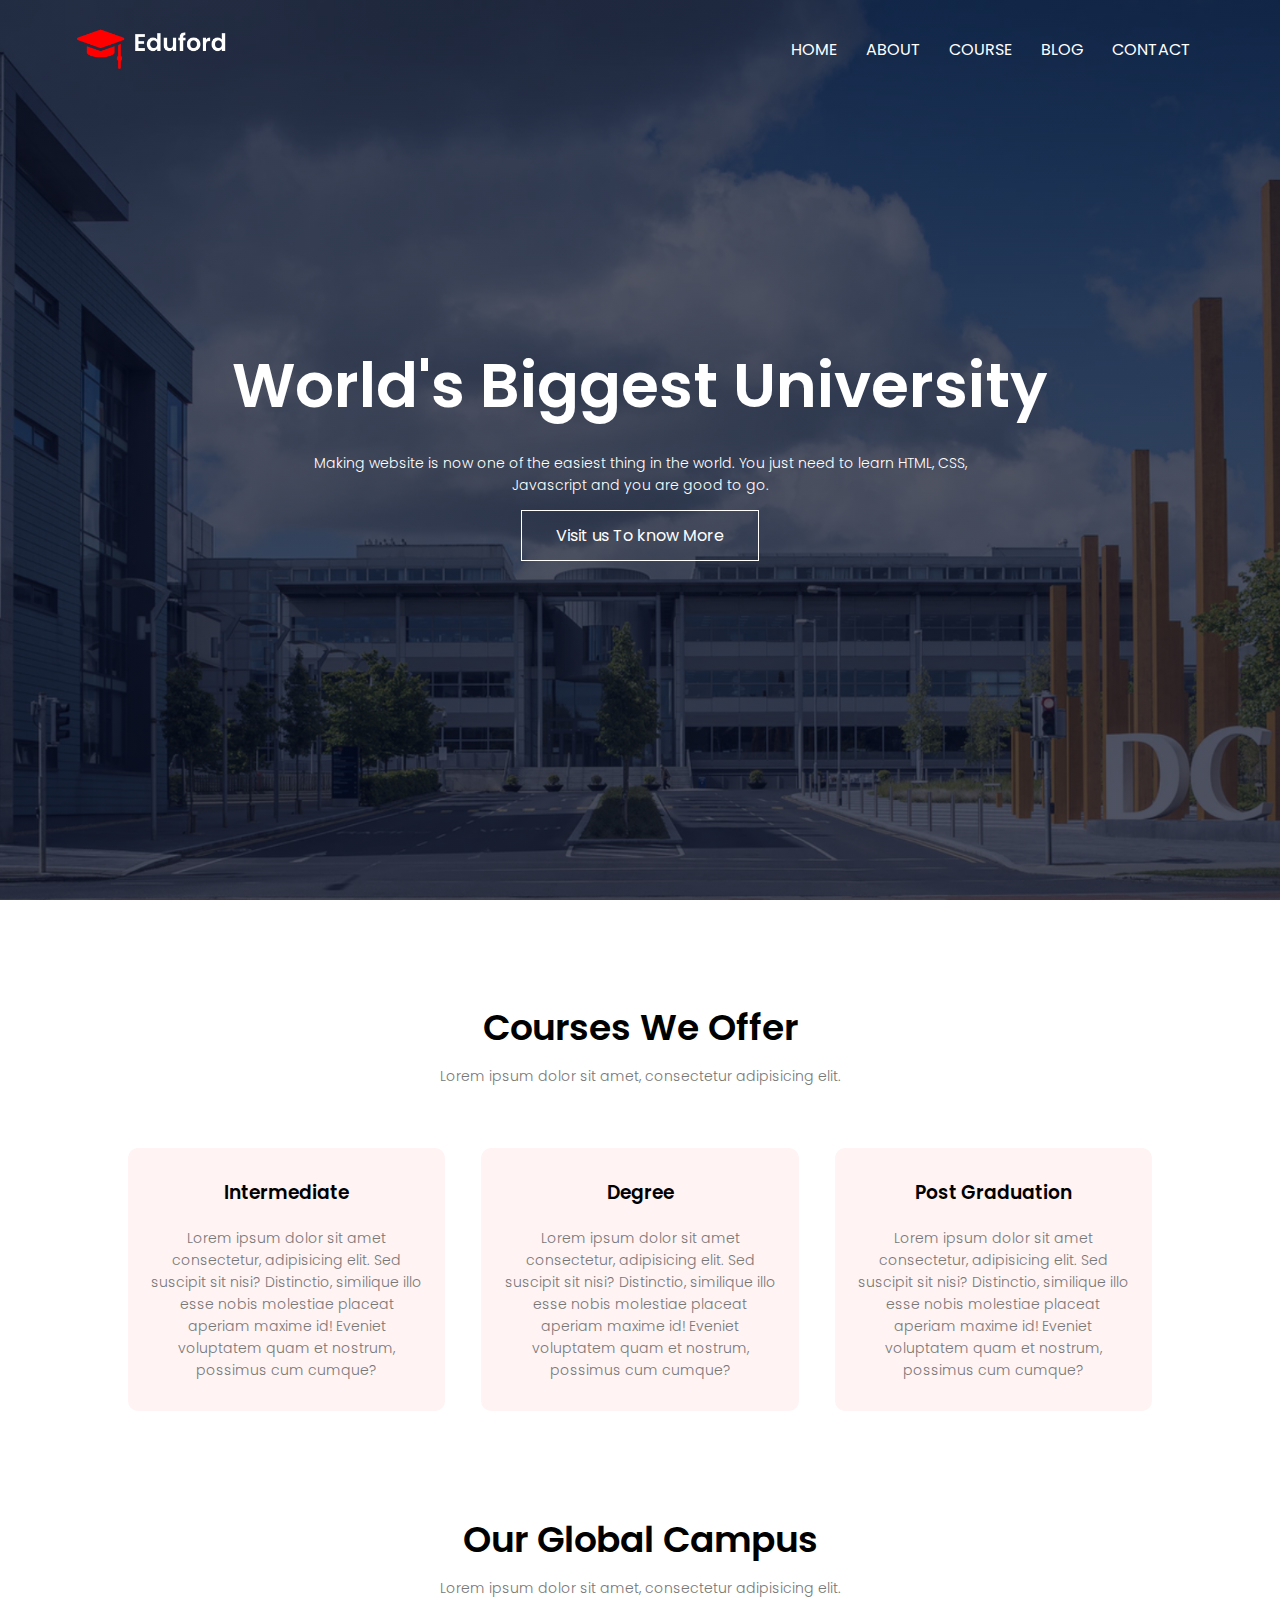
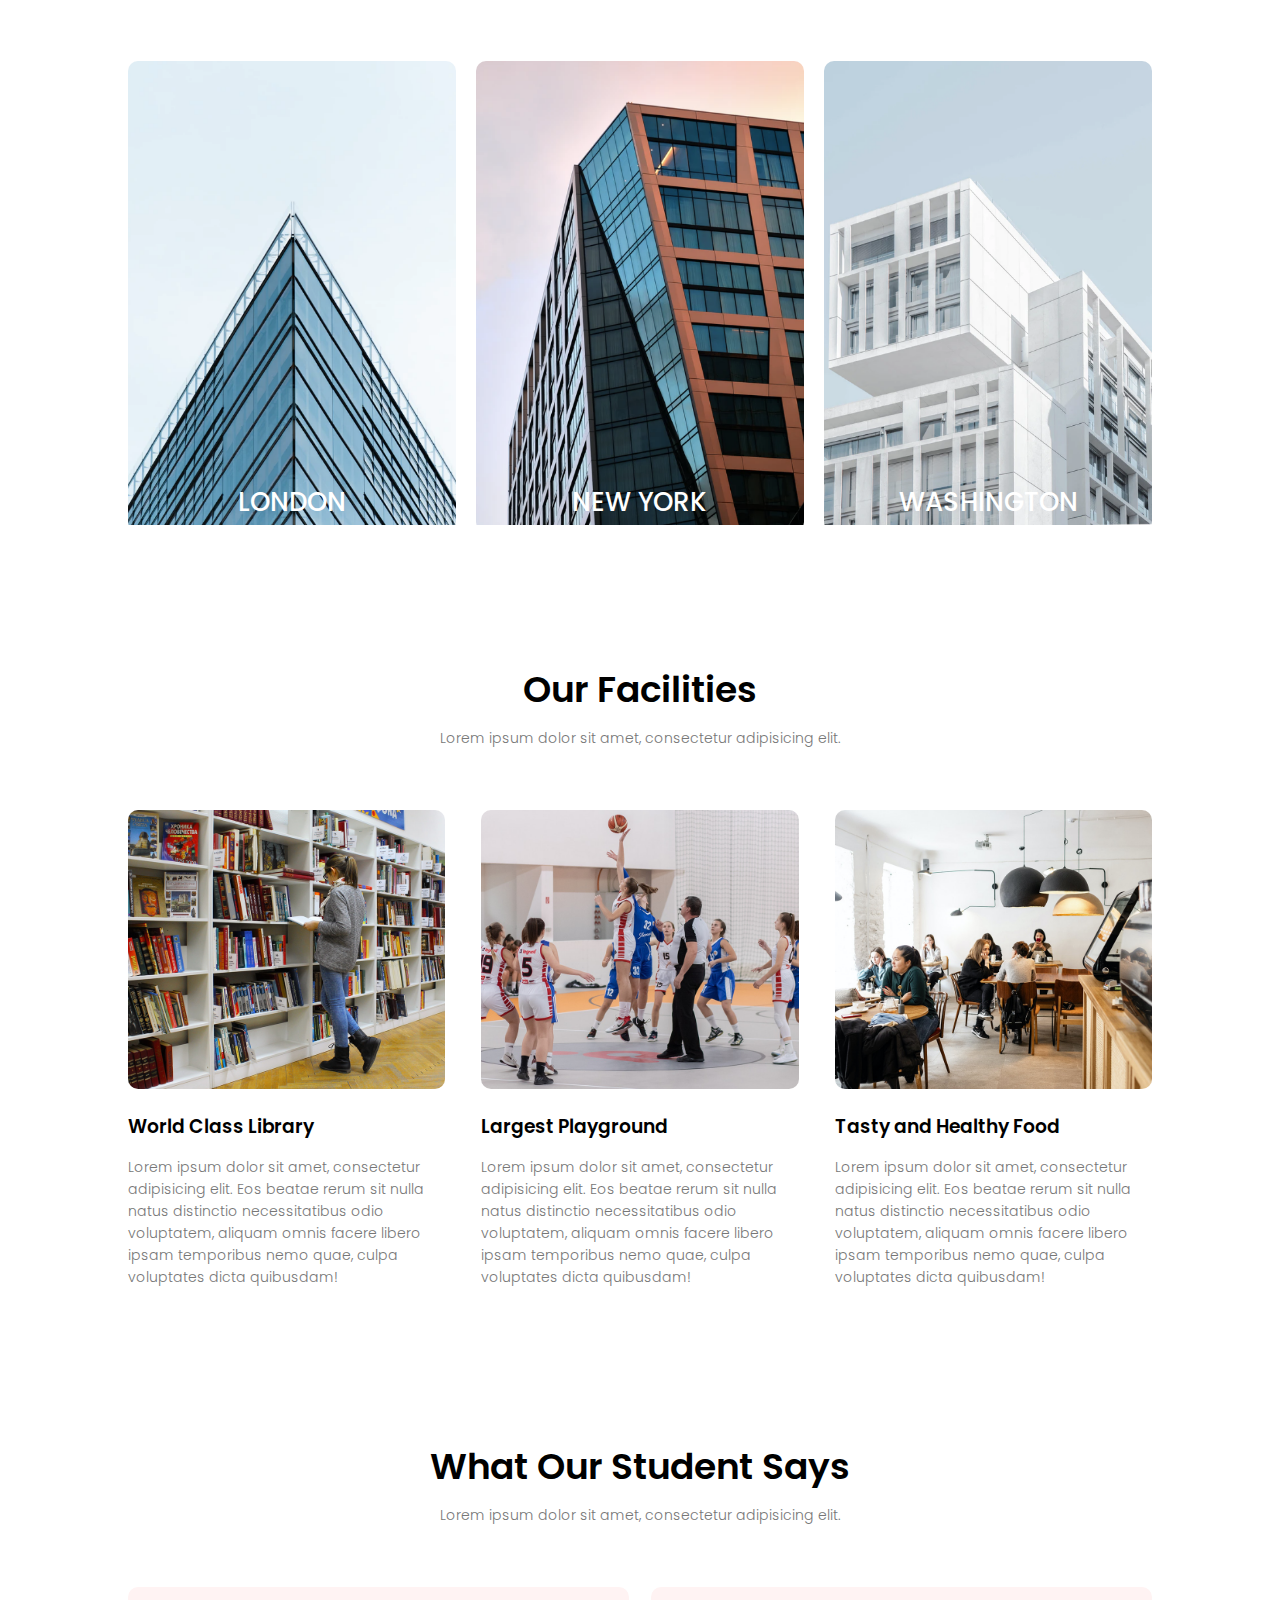
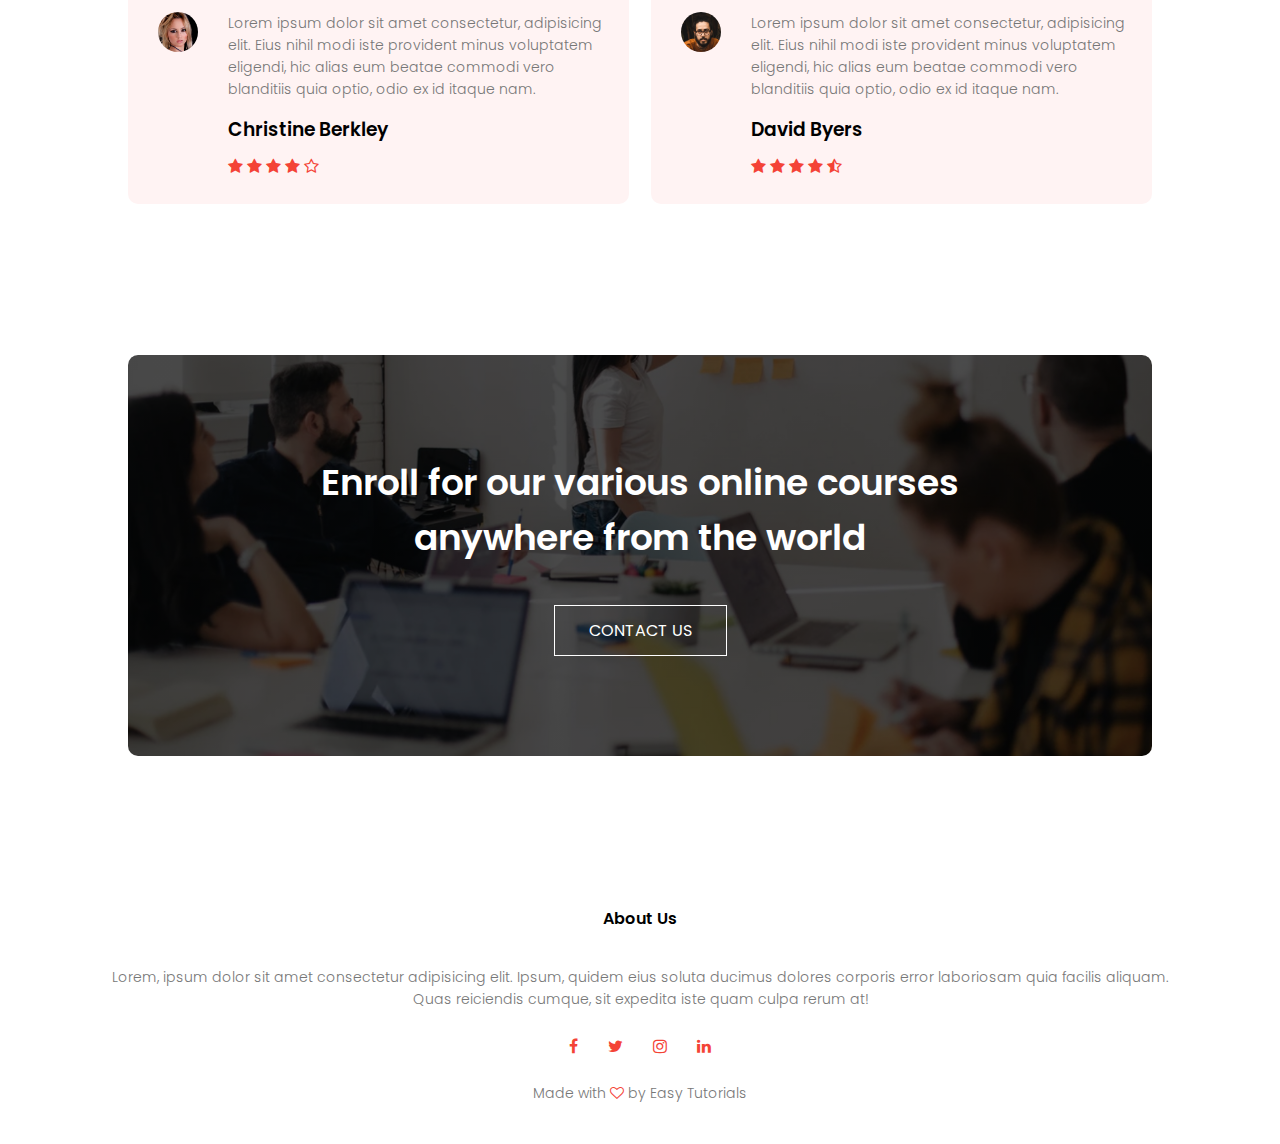
<file: index.html>
<!DOCTYPE html>
<html lang="en">
<head>
    <meta charset="UTF-8">
    <meta http-equiv="X-UA-Compatible" content="IE=edge">
    <meta name="viewport" content="width=device-width, initial-scale=1.0">
    <title>University Website Design</title>
    <link rel="stylesheet" href="./style.css">
    <link rel="preconnect" href="https://fonts.googleapis.com">
    <link rel="preconnect" href="https://fonts.gstatic.com" crossorigin>
    <link href="https://fonts.googleapis.com/css2?family=Fira+Sans:wght@400;500;600;700&family=Poppins:wght@100;200;300;400;600;700&display=swap" rel="stylesheet">
    <link rel="stylesheet" href="https://maxcdn.bootstrapcdn.com/font-awesome/4.7.0/css/font-awesome.min.css">
</head>
<body>
<section class="header">
    <nav>
        <a href="index.html"><img src="./resources/images/logo.png" alt=""></a>
        <div class="nav-links" id="navLinks">
            <i class="fa fa-times" onclick="hideMenu()"></i>
            <ul>
                <li><a href="./index.html">HOME</a></li>
                <li><a href="./about.html">ABOUT</a></li>
                <li><a href="./course.html">COURSE</a></li>
                <li><a href="./blog.html">BLOG</a></li>
                <li><a href="./contact.html">CONTACT</a></li>
            </ul>
        </div>
        <i class="fa fa-bars " onclick="showMenu()"></i>
    </nav>
    <div class="text-box"> 
    <h1>World's Biggest University</h1>
    <p>Making website is now one of the easiest thing in the world.
    You just need to learn HTML, CSS, <br> Javascript and you are good to go.
    </p>
    <a href="" class="hero-btn">Visit us To know More</a>
</div> 
</section>  

<!------ Course------->
<section class="course">
    <h1>Courses We Offer</h1>
    <p>Lorem ipsum dolor sit amet, consectetur adipisicing elit.</p>
    
    <div class="row">
        <div class="course-col">
            <h3>Intermediate</h3>
            <p>Lorem ipsum dolor sit amet consectetur, adipisicing elit. Sed suscipit sit nisi? Distinctio, similique illo esse nobis molestiae placeat aperiam maxime id! Eveniet voluptatem quam et nostrum, possimus cum cumque?</p>

        </div>
        <div class="course-col">
            <h3>Degree</h3>
            <p>Lorem ipsum dolor sit amet consectetur, adipisicing elit. Sed suscipit sit nisi? Distinctio, similique illo esse nobis molestiae placeat aperiam maxime id! Eveniet voluptatem quam et nostrum, possimus cum cumque?</p>
        </div>
        <div class="course-col">
            <h3>Post Graduation</h3>
            <p>Lorem ipsum dolor sit amet consectetur, adipisicing elit. Sed suscipit sit nisi? Distinctio, similique illo esse nobis molestiae placeat aperiam maxime id! Eveniet voluptatem quam et nostrum, possimus cum cumque?</p>
        </div>

    </div>
</section>

<!------ Campus------->
<section class="campus">
    <h1>Our Global Campus</h1>
    <p>Lorem ipsum dolor sit amet, consectetur adipisicing elit.</p>
    <div class="row">
        <div class="campus-col">
            <img src="./resources/images/london.png" alt="">
            <div class="layer">
                <h3>LONDON</h3>
            </div>
        </div>
        <div class="campus-col">
            <img src="./resources/images/newyork.png" alt="">
            <div class="layer">
                <h3>NEW YORK</h3>
            </div>
        </div>
        <div class="campus-col">
            <img src="./resources/images/washington.png" alt="">
            <div class="layer">
                <h3>WASHINGTON</h3>
            </div>
        </div>
    </div>

</section>
<!------ Facilities------->
<section class="facilities">
    <h1>Our Facilities</h1>
    <p>Lorem ipsum dolor sit amet, consectetur adipisicing elit.</p>
    <div class="row">
        <div class="facilities-col">
            <img src="./resources/images/library.png" alt="">
            <h3>World Class Library</h3>
            <p>Lorem ipsum dolor sit amet, consectetur adipisicing elit. Eos beatae rerum sit nulla natus distinctio necessitatibus odio voluptatem, aliquam omnis facere libero ipsam temporibus nemo quae, culpa voluptates dicta quibusdam!</p>

        </div>
        <div class="facilities-col">
            <img src="./resources/images/basketball.png" alt="">
            <h3>Largest Playground</h3>
            <p>Lorem ipsum dolor sit amet, consectetur adipisicing elit. Eos beatae rerum sit nulla natus distinctio necessitatibus odio voluptatem, aliquam omnis facere libero ipsam temporibus nemo quae, culpa voluptates dicta quibusdam!</p>
        </div>
        <div class="facilities-col">
            <img src="./resources/images/cafeteria.png" alt="">
            <h3>Tasty and Healthy Food</h3>
            <p>Lorem ipsum dolor sit amet, consectetur adipisicing elit. Eos beatae rerum sit nulla natus distinctio necessitatibus odio voluptatem, aliquam omnis facere libero ipsam temporibus nemo quae, culpa voluptates dicta quibusdam!</p>
        </div>
    </div>
</section>

<!------ Testimonials------->
<section class="testimonials">
    <h1>What Our Student Says</h1>
    <p>Lorem ipsum dolor sit amet, consectetur adipisicing elit.</p>
    <div class="row">
        <div class="testimonial-col">
            <img src="./resources/images/user1.jpg" alt="">
            <div>
                <p>Lorem ipsum dolor sit amet consectetur, adipisicing elit. Eius nihil modi iste provident minus voluptatem eligendi, hic alias eum beatae commodi vero blanditiis quia optio, odio ex id itaque nam.</p>
                <h3>Christine Berkley</h3>
                <i class="fa fa-star"></i>
                <i class="fa fa-star"></i>
                <i class="fa fa-star"></i>
                <i class="fa fa-star"></i>
                <i class="fa fa-star-o"></i>
            </div>
        </div>
        <div class="testimonial-col">
            <img src="./resources/images/user2.jpg" alt="">
            <div>
                <p>Lorem ipsum dolor sit amet consectetur, adipisicing elit. Eius nihil modi iste provident minus voluptatem eligendi, hic alias eum beatae commodi vero blanditiis quia optio, odio ex id itaque nam.</p>
                <h3>David Byers</h3>
                <i class="fa fa-star"></i>
                <i class="fa fa-star"></i>
                <i class="fa fa-star"></i>
                <i class="fa fa-star"></i>
                <i class="fa fa-star-half-o"></i>
            </div>
        </div>
        
    </div>
</section>
<!------ Call to action------->
<section class="cta">
    <h1>Enroll for our various online courses <br> anywhere from the world</h1>
    <a href="" class="hero-btn">CONTACT US</a>
</section>

<!------ Footer------->
<section class="footer">
    <h4>About Us</h4>
    <p>Lorem, ipsum dolor sit amet consectetur adipisicing elit. Ipsum, quidem eius soluta ducimus dolores corporis error laboriosam quia facilis aliquam. <br> Quas reiciendis cumque, sit expedita iste quam culpa rerum at!</p>
    <div class="icons">
        <i class="fa fa-facebook"></i>
        <i class="fa fa-twitter"></i>
        <i class="fa fa-instagram"></i>
        <i class="fa fa-linkedin"></i>
    </div>
    <p>Made with  <i class="fa fa-heart-o"></i> by Easy Tutorials</p>
</section>

<!------ JavaScript for Toggle Menu------->
<script>
    var navLinks = document.getElementById("navLinks");

    function showMenu(){
        navLinks.style.right = "0";
    }
    function hideMenu(){
        navLinks.style.right = "-200px";
    }
</script> 

</body>
</html>
</file>
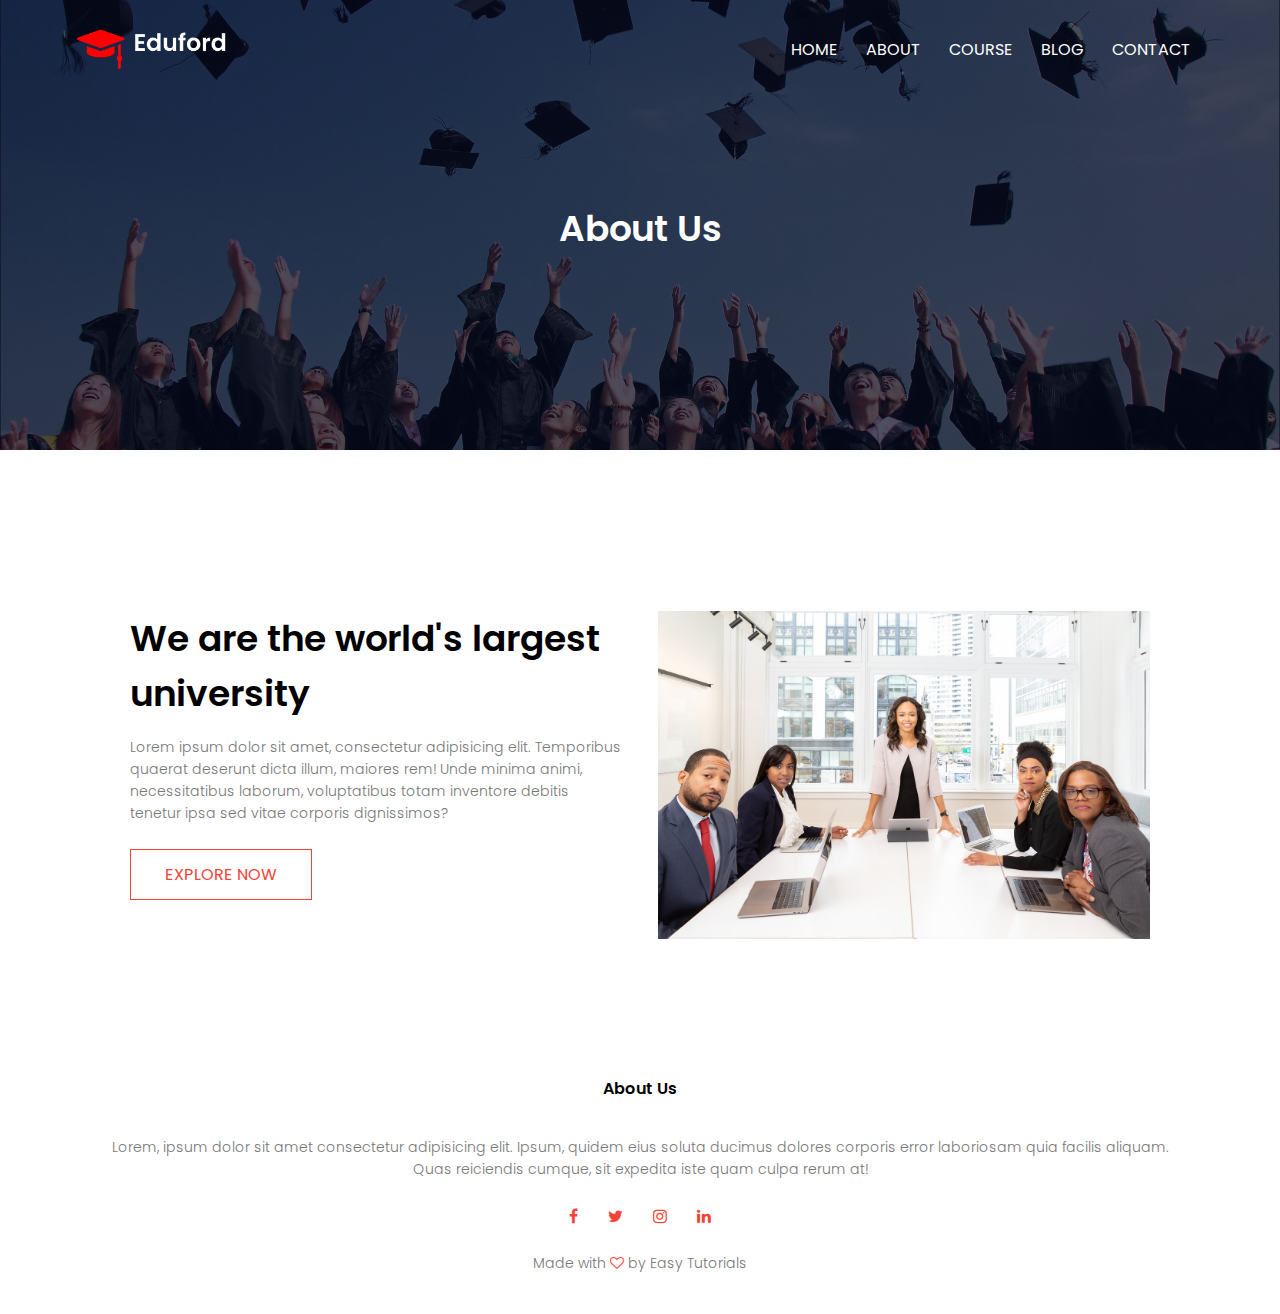
<file: about.html>
<!DOCTYPE html>
<html lang="en">
<head>
    <meta charset="UTF-8">
    <meta http-equiv="X-UA-Compatible" content="IE=edge">
    <meta name="viewport" content="width=device-width, initial-scale=1.0">
    <title>University Website Design</title>
    <link rel="stylesheet" href="./style.css">
    <link rel="preconnect" href="https://fonts.googleapis.com">
    <link rel="preconnect" href="https://fonts.gstatic.com" crossorigin>
    <link href="https://fonts.googleapis.com/css2?family=Fira+Sans:wght@400;500;600;700&family=Poppins:wght@100;200;300;400;600;700&display=swap" rel="stylesheet">
    <link rel="stylesheet" href="https://maxcdn.bootstrapcdn.com/font-awesome/4.7.0/css/font-awesome.min.css">
</head>
<body>
<section class="sub-header">
    <nav>
        <a href="index.html"><img src="./resources/images/logo.png" alt=""></a>
        <div class="nav-links" id="navLinks">
            <i class="fa fa-times" onclick="hideMenu()"></i>
            <ul>
                <li><a href="./index.html">HOME</a></li>
                <li><a href="./about.html">ABOUT</a></li>
                <li><a href="./course.html">COURSE</a></li>
                <li><a href="./blog.html">BLOG</a></li>
                <li><a href="./contact.html">CONTACT</a></li>
            </ul>
        </div>
        <i class="fa fa-bars " onclick="showMenu()"></i>
    </nav>
    <h1>About Us</h1>
</section>  
<!------ about us content------->

<section class="about-us">
    <div class="row">
        <div class="about-col">
            <h1>We are the world's largest university</h1>
            <p>Lorem ipsum dolor sit amet, consectetur adipisicing elit. Temporibus quaerat deserunt dicta illum, maiores rem! Unde minima animi, necessitatibus laborum, voluptatibus totam inventore debitis tenetur ipsa sed vitae corporis dignissimos?</p>
            <a href="" class="hero-btn red-btn"  >EXPLORE NOW</a>
        </div>
        <div class="about-col">
            <img src="./resources/images/about.jpg" alt="">
        </div>
    </div>
</section>




<!------ Footer------->
<section class="footer">
    <h4>About Us</h4>
    <p>Lorem, ipsum dolor sit amet consectetur adipisicing elit. Ipsum, quidem eius soluta ducimus dolores corporis error laboriosam quia facilis aliquam. <br> Quas reiciendis cumque, sit expedita iste quam culpa rerum at!</p>
    <div class="icons">
        <i class="fa fa-facebook"></i>
        <i class="fa fa-twitter"></i>
        <i class="fa fa-instagram"></i>
        <i class="fa fa-linkedin"></i>
    </div>
    <p>Made with  <i class="fa fa-heart-o"></i> by Easy Tutorials</p>
</section>

<!------ JavaScript for Toggle Menu------->
<script>
    var navLinks = document.getElementById("navLinks");

    function showMenu(){
        navLinks.style.right = "0";
    }
    function hideMenu(){
        navLinks.style.right = "-200px";
    }
</script> 

</body>
</html>
</file>
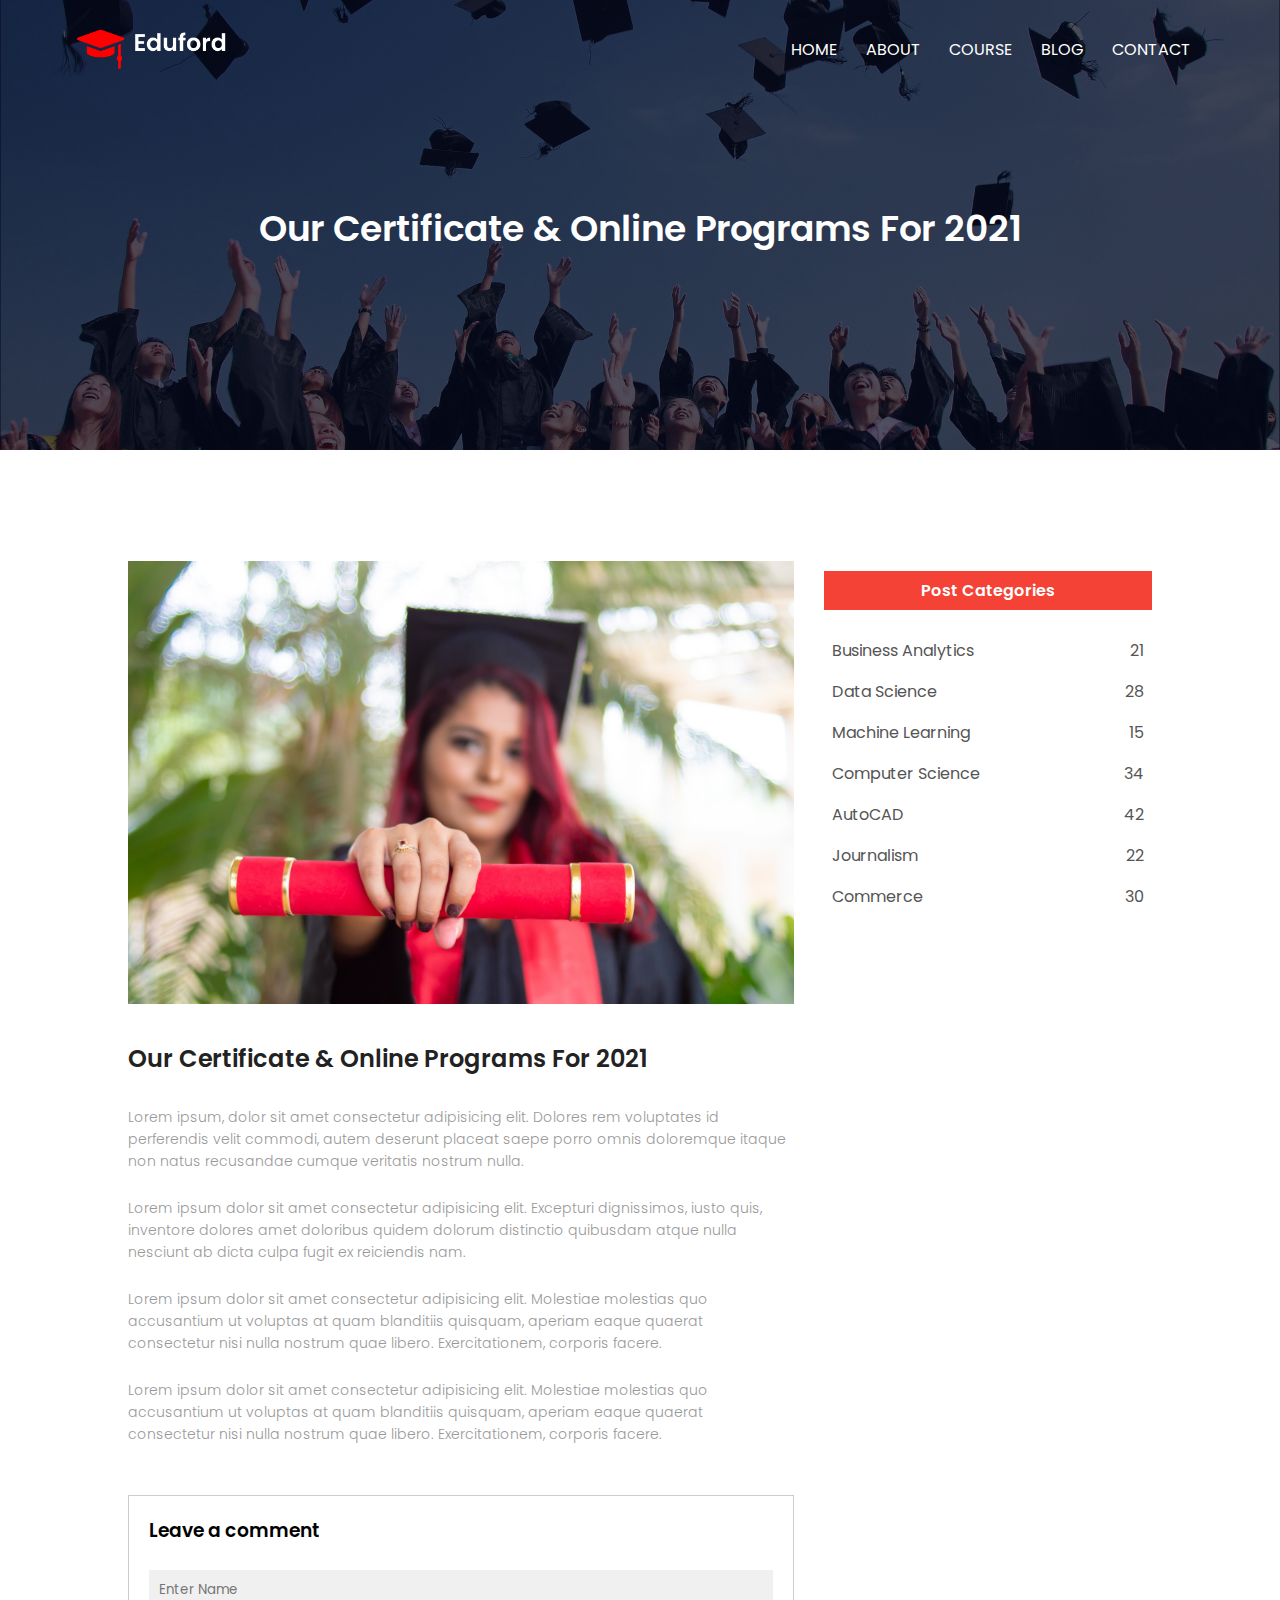
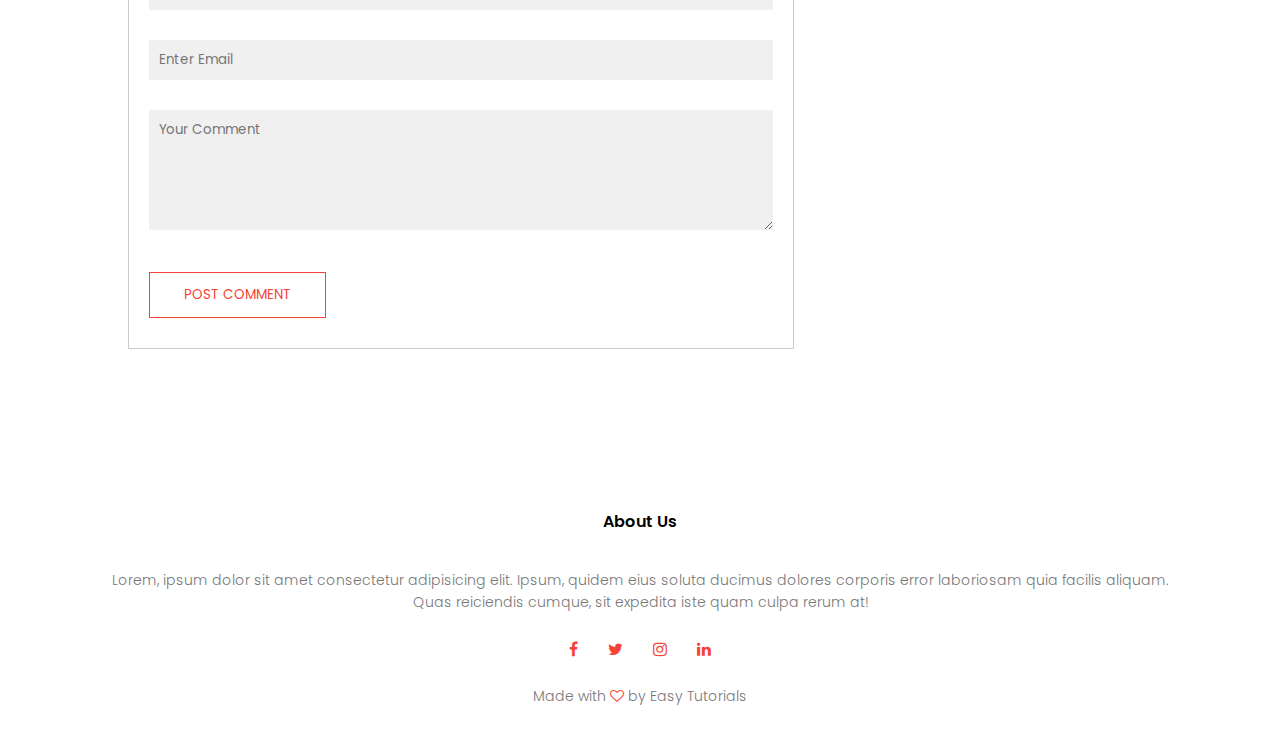
<file: blog.html>
<!DOCTYPE html>
<html lang="en">
<head>
    <meta charset="UTF-8">
    <meta http-equiv="X-UA-Compatible" content="IE=edge">
    <meta name="viewport" content="width=device-width, initial-scale=1.0">
    <title>University Website Design</title>
    <link rel="stylesheet" href="./style.css">
    <link rel="preconnect" href="https://fonts.googleapis.com">
    <link rel="preconnect" href="https://fonts.gstatic.com" crossorigin>
    <link href="https://fonts.googleapis.com/css2?family=Fira+Sans:wght@400;500;600;700&family=Poppins:wght@100;200;300;400;600;700&display=swap" rel="stylesheet">
    <link rel="stylesheet" href="https://maxcdn.bootstrapcdn.com/font-awesome/4.7.0/css/font-awesome.min.css">
</head>
<body>
<section class="sub-header">
    <nav>
        <a href="index.html"><img src="./resources/images/logo.png" alt=""></a>
        <div class="nav-links" id="navLinks">
            <i class="fa fa-times" onclick="hideMenu()"></i>
            <ul>
                <li><a href="./index.html">HOME</a></li>
                <li><a href="./about.html">ABOUT</a></li>
                <li><a href="./course.html">COURSE</a></li>
                <li><a href="./blog.html">BLOG</a></li>
                <li><a href="./contact.html">CONTACT</a></li>
            </ul>
        </div>
        <i class="fa fa-bars " onclick="showMenu()"></i>
    </nav>
    <h1>Our Certificate & Online Programs For 2021</h1>
</section>  
<!------ blog page content------->

<section class="blog-content">
    <div class="row">
        <div class="blog-left">
            <img src="./resources/images/certificate.jpg" alt="">
            <h2>Our Certificate & Online Programs For 2021</h2>
            <p>Lorem ipsum, dolor sit amet consectetur adipisicing elit. Dolores rem voluptates id perferendis velit commodi, autem deserunt placeat saepe porro omnis doloremque itaque non natus recusandae cumque veritatis nostrum nulla.</p>
            <br>
            <p>Lorem ipsum dolor sit amet consectetur adipisicing elit. Excepturi dignissimos, iusto quis, inventore dolores amet doloribus quidem dolorum distinctio quibusdam atque nulla nesciunt ab dicta culpa fugit ex reiciendis nam.</p>
            <br>
            <p>Lorem ipsum dolor sit amet consectetur adipisicing elit. Molestiae molestias quo accusantium ut voluptas at quam blanditiis quisquam, aperiam eaque quaerat consectetur nisi nulla nostrum quae libero. Exercitationem, corporis facere.</p>
            <br>
            <p>Lorem ipsum dolor sit amet consectetur adipisicing elit. Molestiae molestias quo accusantium ut voluptas at quam blanditiis quisquam, aperiam eaque quaerat consectetur nisi nulla nostrum quae libero. Exercitationem, corporis facere.</p>
            <div class="comment-box">
                <h3>Leave a comment</h3>

                <form class="comment-form">
                    <input type="text" placeholder="Enter Name">
                    <input type="text" placeholder="Enter Email">
                    <textarea rows="5" placeholder="Your Comment"></textarea>
                    <button type="submit" class="hero-btn red-btn">POST COMMENT</button>
                </form>
            </div>
        </div>
        <div class="blog-right">
            <h3>Post Categories</h3>
            <div>
                <span>Business Analytics</span>
                <span>21</span>
            </div>
            <div>
                <span>Data Science</span>
                <span>28</span>
            </div>
            <div>
                <span>Machine Learning</span>
                <span>15</span>
            </div>
            <div>
                <span>Computer Science</span>
                <span>34</span>
            </div>
            <div>
                <span>AutoCAD</span>
                <span>42</span>
            </div>
            <div>
                <span>Journalism</span>
                <span>22</span>
            </div>
            <div>
                <span>Commerce</span>
                <span>30</span>
            </div>

        </div>
    </div>
</section>








<!------ Footer------->
<section class="footer">
    <h4>About Us</h4>
    <p>Lorem, ipsum dolor sit amet consectetur adipisicing elit. Ipsum, quidem eius soluta ducimus dolores corporis error laboriosam quia facilis aliquam. <br> Quas reiciendis cumque, sit expedita iste quam culpa rerum at!</p>
    <div class="icons">
        <i class="fa fa-facebook"></i>
        <i class="fa fa-twitter"></i>
        <i class="fa fa-instagram"></i>
        <i class="fa fa-linkedin"></i>
    </div>
    <p>Made with  <i class="fa fa-heart-o"></i> by Easy Tutorials</p>
</section>

<!------ JavaScript for Toggle Menu------->
<script>
    var navLinks = document.getElementById("navLinks");

    function showMenu(){
        navLinks.style.right = "0";
    }
    function hideMenu(){
        navLinks.style.right = "-200px";
    }
</script> 

</body>
</html>
</file>
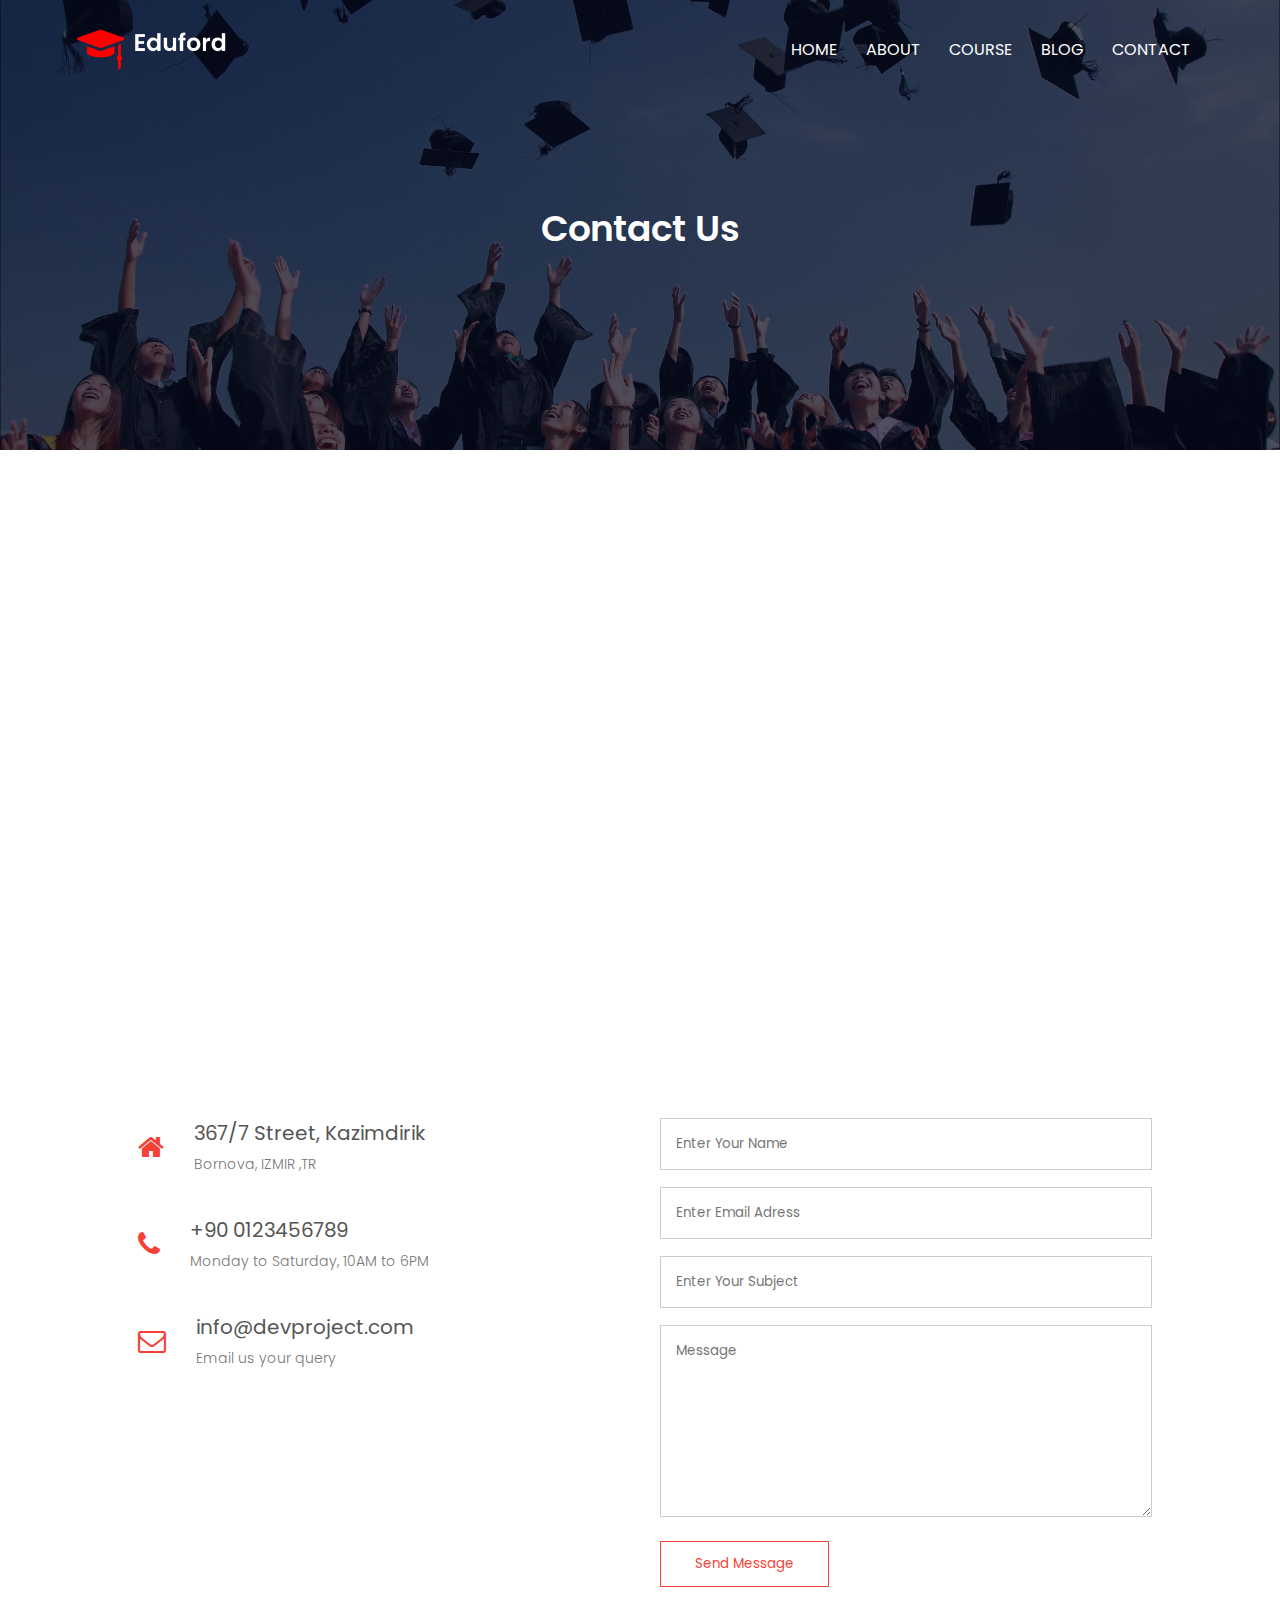
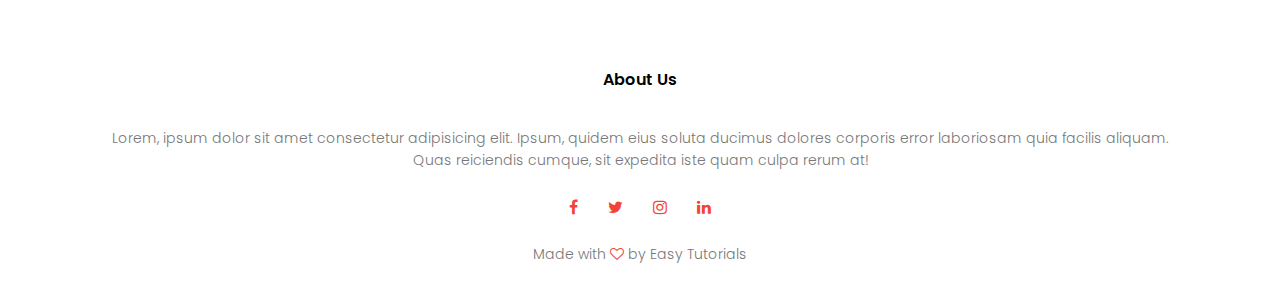
<file: contact.html>
<!DOCTYPE html>
<html lang="en">
<head>
    <meta charset="UTF-8">
    <meta http-equiv="X-UA-Compatible" content="IE=edge">
    <meta name="viewport" content="width=device-width, initial-scale=1.0">
    <title>University Website Design</title>
    <link rel="stylesheet" href="./style.css">
    <link rel="preconnect" href="https://fonts.googleapis.com">
    <link rel="preconnect" href="https://fonts.gstatic.com" crossorigin>
    <link href="https://fonts.googleapis.com/css2?family=Fira+Sans:wght@400;500;600;700&family=Poppins:wght@100;200;300;400;600;700&display=swap" rel="stylesheet">
    <link rel="stylesheet" href="https://maxcdn.bootstrapcdn.com/font-awesome/4.7.0/css/font-awesome.min.css">
</head>
<body>
<section class="sub-header">
    <nav>
        <a href="index.html"><img src="./resources/images/logo.png" alt=""></a>
        <div class="nav-links" id="navLinks">
            <i class="fa fa-times" onclick="hideMenu()"></i>
            <ul>
                <li><a href="./index.html">HOME</a></li>
                <li><a href="./about.html">ABOUT</a></li>
                <li><a href="./course.html">COURSE</a></li>
                <li><a href="./blog.html">BLOG</a></li>
                <li><a href="./contact.html">CONTACT</a></li>
            </ul>
        </div>
        <i class="fa fa-bars " onclick="showMenu()"></i>
    </nav>
    <h1>Contact Us</h1>
</section>  

<!------ Contact us------->
<section class="location">
    <iframe src="https://www.google.com/maps/embed?pb=!1m18!1m12!1m3!1d24996.881670666215!2d27.20085040441472!3d38.45047154341154!2m3!1f0!2f0!3f0!3m2!1i1024!2i768!4f13.1!3m3!1m2!1s0x14b962d27b991595%3A0x14af209a29c86736!2sForum%20Bornova!5e0!3m2!1sen!2str!4v1656756552174!5m2!1sen!2str" width="600" height="450" style="border:0;" allowfullscreen="" loading="lazy" referrerpolicy="no-referrer-when-downgrade"></iframe>
    
</section>

<section class="contact-us">
    <div class="row">
        <div class="contact-col">
            <div>
                <i class="fa fa-home"></i>
                <span>
                    <h5>367/7 Street, Kazimdirik</h5>
                    <p>Bornova, IZMIR ,TR</p>
                </span>
            </div>
            <div>
                <i class="fa fa-phone"></i>
                <span>
                    <h5>+90 0123456789</h5>
                    <p>Monday to Saturday, 10AM to 6PM</p>
                </span>
            </div>
            <div>
                <i class="fa fa-envelope-o"></i>
                <span>
                    <h5>info@devproject.com</h5>
                    <p>Email us your query</p>
                </span>
            </div>
        </div>
        <div class="contact-col">
            <form action="" >
                <input type="text" name="name" placeholder="Enter Your Name" required>
                <input type="email" name="email" placeholder="Enter Email Adress" required>
                <input type="email" name="subject" placeholder="Enter Your Subject" required>
                <textarea rows="8" name="message"  placeholder="Message" required></textarea>
                <button type="submit" class="hero-btn red-btn">Send Message</button>
            </form>
        </div>
    </div>
</section>





<!------ Footer------->
<section class="footer">
    <h4>About Us</h4>
    <p>Lorem, ipsum dolor sit amet consectetur adipisicing elit. Ipsum, quidem eius soluta ducimus dolores corporis error laboriosam quia facilis aliquam. <br> Quas reiciendis cumque, sit expedita iste quam culpa rerum at!</p>
    <div class="icons">
        <i class="fa fa-facebook"></i>
        <i class="fa fa-twitter"></i>
        <i class="fa fa-instagram"></i>
        <i class="fa fa-linkedin"></i>
    </div>
    <p>Made with  <i class="fa fa-heart-o"></i> by Easy Tutorials</p>
</section>

<!------ JavaScript for Toggle Menu------->
<script>
    var navLinks = document.getElementById("navLinks");

    function showMenu(){
        navLinks.style.right = "0";
    }
    function hideMenu(){
        navLinks.style.right = "-200px";
    }
</script> 

</body>
</html>
</file>
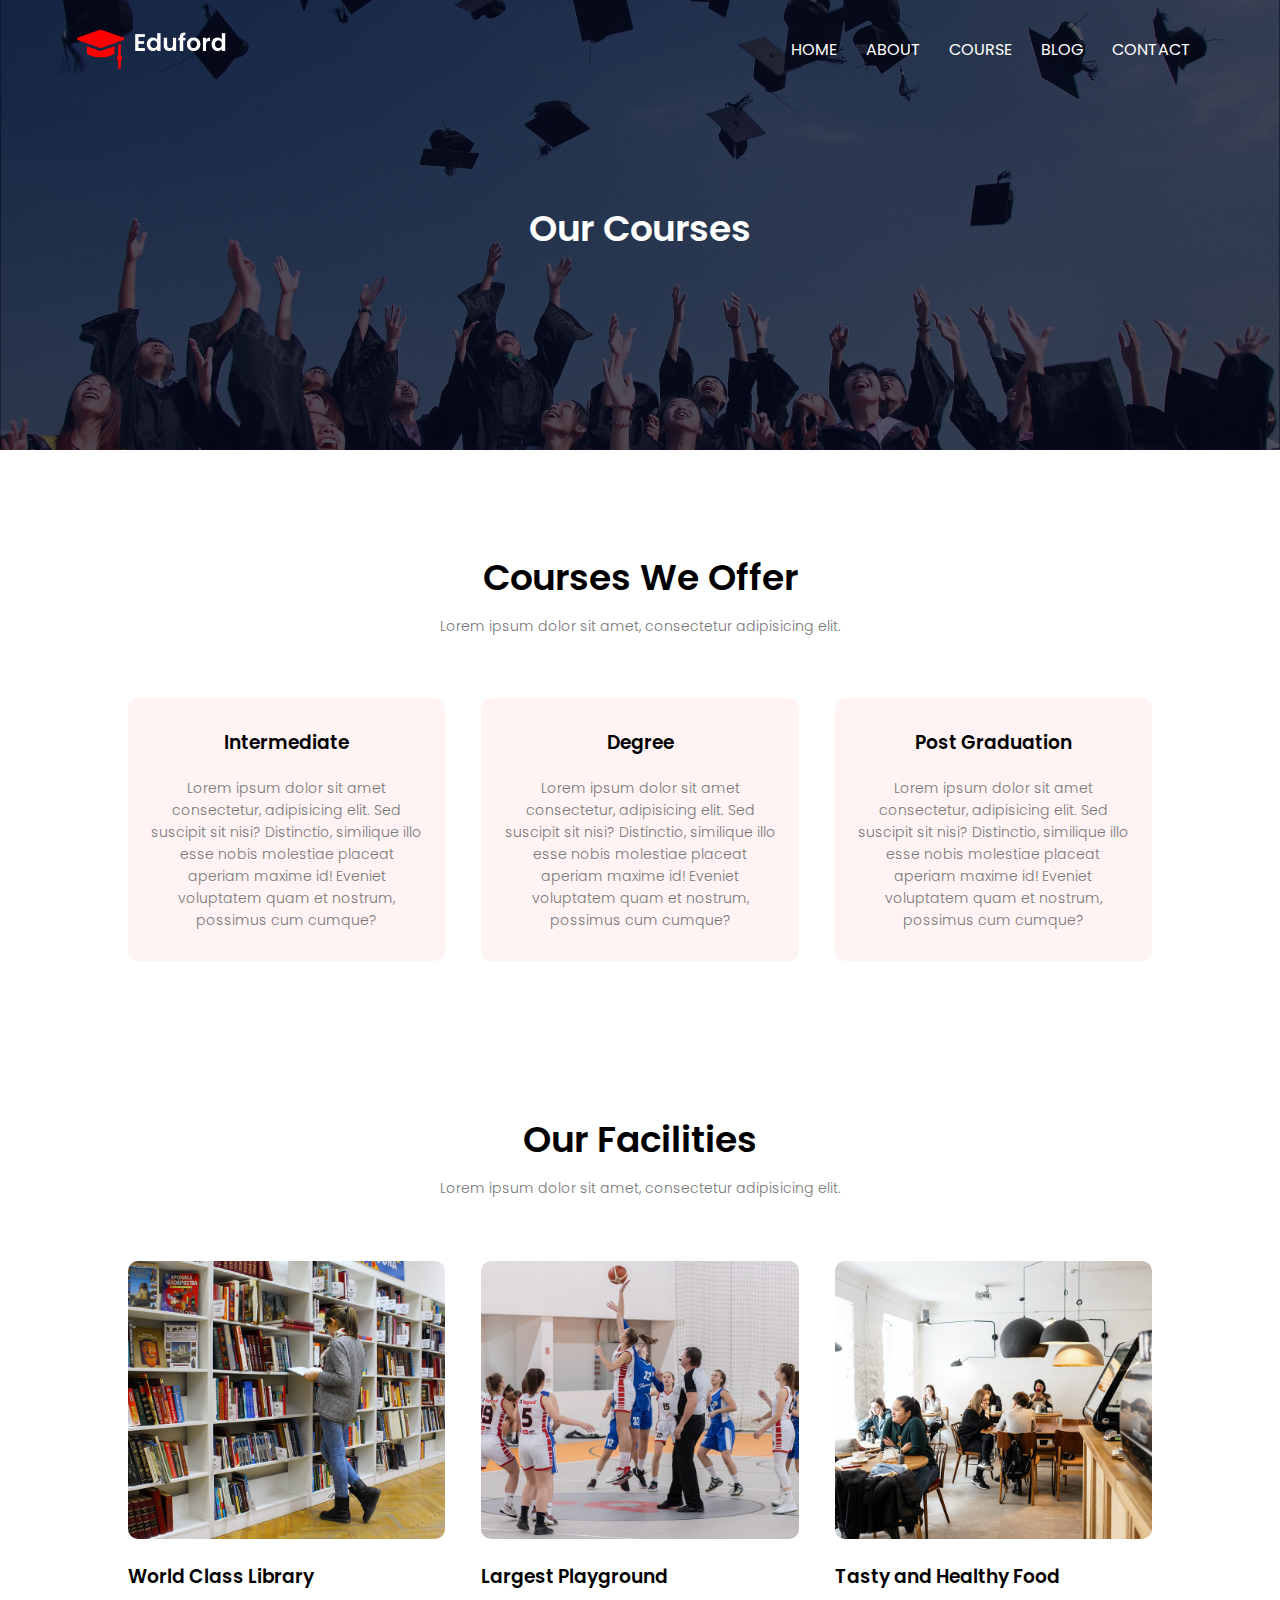
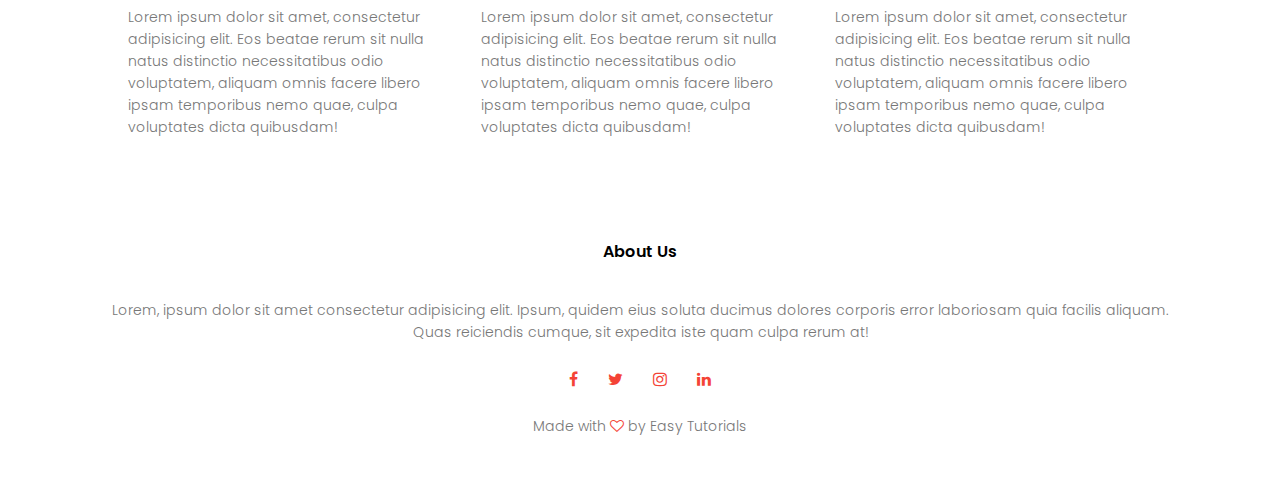
<file: course.html>
<!DOCTYPE html>
<html lang="en">
<head>
    <meta charset="UTF-8">
    <meta http-equiv="X-UA-Compatible" content="IE=edge">
    <meta name="viewport" content="width=device-width, initial-scale=1.0">
    <title>University Website Design</title>
    <link rel="stylesheet" href="./style.css">
    <link rel="preconnect" href="https://fonts.googleapis.com">
    <link rel="preconnect" href="https://fonts.gstatic.com" crossorigin>
    <link href="https://fonts.googleapis.com/css2?family=Fira+Sans:wght@400;500;600;700&family=Poppins:wght@100;200;300;400;600;700&display=swap" rel="stylesheet">
    <link rel="stylesheet" href="https://maxcdn.bootstrapcdn.com/font-awesome/4.7.0/css/font-awesome.min.css">
</head>
<body>
<section class="sub-header">
    <nav>
        <a href="index.html"><img src="./resources/images/logo.png" alt=""></a>
        <div class="nav-links" id="navLinks">
            <i class="fa fa-times" onclick="hideMenu()"></i>
            <ul>
                <li><a href="./index.html">HOME</a></li>
                <li><a href="./about.html">ABOUT</a></li>
                <li><a href="./course.html">COURSE</a></li>
                <li><a href="./blog.html">BLOG</a></li>
                <li><a href="./contact.html">CONTACT</a></li>
            </ul>
        </div>
        <i class="fa fa-bars " onclick="showMenu()"></i>
    </nav>
    <h1>Our Courses</h1>
</section>  
<!------ Course------->

<section class="course">
    <h1>Courses We Offer</h1>
    <p>Lorem ipsum dolor sit amet, consectetur adipisicing elit.</p>
    
    <div class="row">
        <div class="course-col">
            <h3>Intermediate</h3>
            <p>Lorem ipsum dolor sit amet consectetur, adipisicing elit. Sed suscipit sit nisi? Distinctio, similique illo esse nobis molestiae placeat aperiam maxime id! Eveniet voluptatem quam et nostrum, possimus cum cumque?</p>

        </div>
        <div class="course-col">
            <h3>Degree</h3>
            <p>Lorem ipsum dolor sit amet consectetur, adipisicing elit. Sed suscipit sit nisi? Distinctio, similique illo esse nobis molestiae placeat aperiam maxime id! Eveniet voluptatem quam et nostrum, possimus cum cumque?</p>
        </div>
        <div class="course-col">
            <h3>Post Graduation</h3>
            <p>Lorem ipsum dolor sit amet consectetur, adipisicing elit. Sed suscipit sit nisi? Distinctio, similique illo esse nobis molestiae placeat aperiam maxime id! Eveniet voluptatem quam et nostrum, possimus cum cumque?</p>
        </div>

    </div>
</section>

<!------ Facilities------->

<section class="facilities">
    <h1>Our Facilities</h1>
    <p>Lorem ipsum dolor sit amet, consectetur adipisicing elit.</p>
    <div class="row">
        <div class="facilities-col">
            <img src="./resources/images/library.png" alt="">
            <h3>World Class Library</h3>
            <p>Lorem ipsum dolor sit amet, consectetur adipisicing elit. Eos beatae rerum sit nulla natus distinctio necessitatibus odio voluptatem, aliquam omnis facere libero ipsam temporibus nemo quae, culpa voluptates dicta quibusdam!</p>

        </div>
        <div class="facilities-col">
            <img src="./resources/images/basketball.png" alt="">
            <h3>Largest Playground</h3>
            <p>Lorem ipsum dolor sit amet, consectetur adipisicing elit. Eos beatae rerum sit nulla natus distinctio necessitatibus odio voluptatem, aliquam omnis facere libero ipsam temporibus nemo quae, culpa voluptates dicta quibusdam!</p>
        </div>
        <div class="facilities-col">
            <img src="./resources/images/cafeteria.png" alt="">
            <h3>Tasty and Healthy Food</h3>
            <p>Lorem ipsum dolor sit amet, consectetur adipisicing elit. Eos beatae rerum sit nulla natus distinctio necessitatibus odio voluptatem, aliquam omnis facere libero ipsam temporibus nemo quae, culpa voluptates dicta quibusdam!</p>
        </div>
    </div>
</section>



<!------ Footer------->
<section class="footer">
    <h4>About Us</h4>
    <p>Lorem, ipsum dolor sit amet consectetur adipisicing elit. Ipsum, quidem eius soluta ducimus dolores corporis error laboriosam quia facilis aliquam. <br> Quas reiciendis cumque, sit expedita iste quam culpa rerum at!</p>
    <div class="icons">
        <i class="fa fa-facebook"></i>
        <i class="fa fa-twitter"></i>
        <i class="fa fa-instagram"></i>
        <i class="fa fa-linkedin"></i>
    </div>
    <p>Made with  <i class="fa fa-heart-o"></i> by Easy Tutorials</p>
</section>

<!------ JavaScript for Toggle Menu------->
<script>
    var navLinks = document.getElementById("navLinks");

    function showMenu(){
        navLinks.style.right = "0";
    }
    function hideMenu(){
        navLinks.style.right = "-200px";
    }
</script> 

</body>
</html>
</file>
<file: style.css>
*{
    margin: 0;
    padding: 0;
    font-family: 'Poppins', sans-serif;
}
.header{
    min-height: 100vh;
    width: 100%;
    background-image: linear-gradient(rgba(4,9,30,0.7),rgba(4,9,30,0.7)),url(./resources/images/banner.png);
    background-position: center;
    background-size: cover;
    position: relative;
}
nav{
    display: flex;
    padding:  2% 6%;
    justify-content: space-between;
    align-items: center;
}
nav img {
    width: 150px;

}
.nav-links{
    flex: 1;
    text-align: right;
}
.nav-links ul li {
    list-style: none;
    display: inline-block;
    padding: 8px 12px;
    position: relative;
}
.nav-links ul li a{
    text-decoration: none;
    color: white;
}
.nav-links ul li::after{
    content: '';
    width: 0%;
    height: 2px;
    background: #f44336;
    display: block;
    margin: auto;
    transition: 0.5s;
}
.nav-links ul li:hover::after{
    width: 100%;
}
.text-box{
    width: 90%;
    color: #fff;
    position: absolute;
    top: 50%;
    left: 50%;
    transform: translate(-50%,-50%);
    text-align: center;
}
.text-box h1{
    font-size: 62px;
}
.text-box p{
    margin: 10px 0 4px;
    font-size: 14px;
    color: #fff;
}
.hero-btn{
    display: inline-block;
    text-decoration: none;
    color: #fff;
    border: 1px solid #fff;
    padding: 12px 34px;
    background:transparent;
    position: relative;
    cursor: pointer;

}
.hero-btn:hover{
    border: 1px solid#f44336;
    background: #f44336;
    transition: 1s;
}
nav .fa{
    display: none;
}
@media(max-width:700px){
    .text-box h1{
        font-size: 20px;
    }
    .nav-links ul li {
        display: block;
    }
    .nav-links{
        position: fixed;
        background: #f44336;
        height: 100vh;
        width: 200px;
        top: 0;
        right: -200px;
        text-align: left;
        z-index: 2;
        transition: 1s;
    }
    nav .fa{
        display: block;
        color: #fff;
        margin: 10px;
        font-size: 22px;
        cursor: pointer;
    }
    .nav-links ul{
        padding: 30px;
    }
}
/*------Course------*/
.course{
    width: 80%;
    margin: auto;
    text-align: center;
    padding-top: 100px;
}
h1{
    font-size: 36px;
    font-weight: 600;
}
p{
    color: #777;
    font-size: 14px;
    font-weight: 300;
    line-height: 22px;
    padding: 10px;
}
.row{
    margin-top: 5%;
    display: flex;
    justify-content: space-between;
}
.course-col{
    flex-basis: 31%;
    background: #fff3f3;
    border-radius: 10px;
    margin-bottom: 5%;
    padding: 20px 12px;
    box-sizing: border-box;
    transition: 0.5s;
}
h3{
    text-align: center;
    font-weight: 600;
    margin: 10px 0;
}
.course-col:hover{
    box-shadow: 0 0 20px 0px rgba(0,0,0,0.2);
}
@media(max-width:700px){
    .row{
        flex-direction:column;
    }
}

/*------Campus------*/
.campus{
    width: 80%;
    margin: auto;
    text-align: center;
    padding-top: 50px;
}
.campus-col{
    flex-basis: 32%;
    border-radius: 10px;
    margin-bottom: 30px;
    position: relative;
    overflow: hidden;
}
.campus-col img {
    width: 100%;
}
.layer{
    background: transparent;
    height: 100%;
    width: 100%;
    position: absolute;
    top: 0;
    left: 0;
    transition: 0.5s;
}
.layer:hover{
    background: rgba(226,0,0,0.7)
}
.layer H3{
    width: 100%;
    font-weight: 500;
    color: #fff;
    font-size: 26px;
    bottom:0 ;
    left: 50%;
    transform: translateX(-50%);
    position: absolute;
    transition: 0.5s;
}
.layer:hover h3{
    bottom: 49%;
    opacity: 1;
}

/*------facilities------*/
.facilities{
    width: 80%;
    margin: auto;
    text-align: center;
    padding-top: 100px;
}
.facilities-col{
    flex-basis: 31%;
    border-radius: 10px;
    margin-bottom: 5%;
    text-align: left;
}
.facilities-col img{
    width: 100%;
    border-radius: 10px;
}
.facilities-col p{
    padding: 0;
}
.facilities-col h3{
    margin-top: 16px;
    margin-bottom: 15px;
    text-align: left;
}

/*------testimonials------*/
.testimonials{
    width: 80%;
    margin: auto;
    padding-top: 100px;
    text-align: center;
}
.testimonial-col{
    flex-basis: 44%;
    border-radius: 10px;
    margin-bottom: 5%;
    text-align: left;
    background: #fff3f3;
    padding: 25px;
    cursor: pointer;
    display: flex;
}
.testimonial-col img{
    height: 40px;
    margin-left: 5px;
    margin-right: 30px;
    border-radius: 50%;
}
.testimonial-col p{
    padding: 0;
}
.testimonial-col h3{
    margin-top: 15px;
    text-align: left;
}
.testimonial-col .fa{
    color: #f44336;
}
@media(max-width:700px){
    .testimonial-col img{
        margin-left: 0px;
        margin-right: 15px;
    }

}

/*------call to action------*/

.cta{
    margin: 100px auto;
    width: 80%;
    background-image: linear-gradient(rgba(0,0,0,0.7),rgba(0,0,0,0.7)),url(./resources/images/banner2.jpg);
    background-position: center;
    background-size: cover;
    border-radius: 10px;
    text-align: center;
    padding: 100px 0 ;
}
.cta h1{
    color: #fff;
    margin-bottom: 40px;
    padding: 0;
}
@media(max-width:700px){
    .cta h1{
       font-size: 24px;
    }

}
/*------footer------*/
.footer{
    width: 100%;
    text-align: center;
    padding: 30px 0;
}
.footer h4{
    margin-bottom: 25px;
    margin-top: 20px;
    font-weight: 600;
}
.icons .fa{
    color: #f44336;
    margin: 0 13px;
    cursor: pointer;
    padding: 18px 0;
}
.fa-heart-o{
    color: #f44336;
}
/* about us page */


.sub-header{
    height: 50vh;
    width: 100%;
    background-image: linear-gradient(rgba(4,9,30,0.7),rgba(4,9,30,0.7)),url(./resources/images/background.jpg);
    background-position: center;
    background-size: cover;
    text-align: center;
    color: #fff;
}
.sub-header h1{
    margin-top: 100px;
}
.about-us{
    width: 80%;
    margin: auto;
    padding-top: 80px;
    padding-bottom: 50px;
}
.about-col{
    flex-basis: 48%;
    padding: 30px 2px;
}
.about-col img{
    width: 100%;
}
.about-col h1{
    padding-top: 0;
}
.about-col p{
    padding: 15px 0 25px;
}

.red-btn{
    border: 1px solid #f44336;
    background: transparent;
    color: #f44336;
}

.red-btn:hover{
    color: #fff;
}

/*-------blog-content-----*/
.blog-content{
    width: 80%;
    margin: auto;
    padding: 60px 0;
}
.blog-left{
    flex-basis: 65%;
}
.blog-left img{
    width: 100%;
}
.blog-left h2{
    color: #222;
    font-weight: 600;
    margin: 30px 0;
}
.blog-left p{
    color: #999;
    padding: 0;
}
.blog-right{
    flex-basis: 32%;
}
.blog-right h3{
    background: #f44336;
    color: #fff;
    padding: 7px 0;
    font-size: 16px;
    margin-bottom: 20px;
}
.blog-right div{
    display: flex;
    align-items: center;
    justify-content: space-between;
    color: #555;
    padding: 8px;
    box-sizing: border-box;
}
.comment-box{
    border: 1px solid#ccc;
    margin: 50px 0;
    padding: 10px 20px;
}
.comment-box h3{
    text-align: left;
}
.comment-form input,.comment-form textarea{
    width: 100%;
    padding: 10px;
    margin: 15px 0;
    box-sizing: border-box;
    border: none;
    outline: none;
    background: #f0f0f0;
}
.comment-form button{
    margin: 20px 0;
}
@media(max-width:700px){
    .sub-header h1{
       font-size: 24px;
    }
}

/*---- contact us page----*/
.location{
    width: 80%;
    margin: auto;
    padding: 80px 0;
}
.location iframe{
    width: 100%;
}
.contact-us{
    width: 80%;
    margin: auto;
}
.contact-col{
    flex-basis: 48%;
    margin-bottom: 30px;
}
.contact-col div{
    display: flex;
    align-items: center;
    margin-bottom: 40px;
}
.contact-col div .fa{
    font-size: 28px;
    color: #f44336;
    margin: 10px;
    margin-right: 30px;
}
.contact-col div p{
    padding: 0;
}
.contact-col div h5{
    font-size: 20px;
    margin-bottom: 5px;
    color: #555;
    font-weight: 400;
}
.contact-col input, .contact-col textarea{
    width: 100%;
    padding: 15px;
    margin-bottom: 17px;
    outline: none;
    border: 1px solid #ccc;
    box-sizing: border-box;
}
</file>
